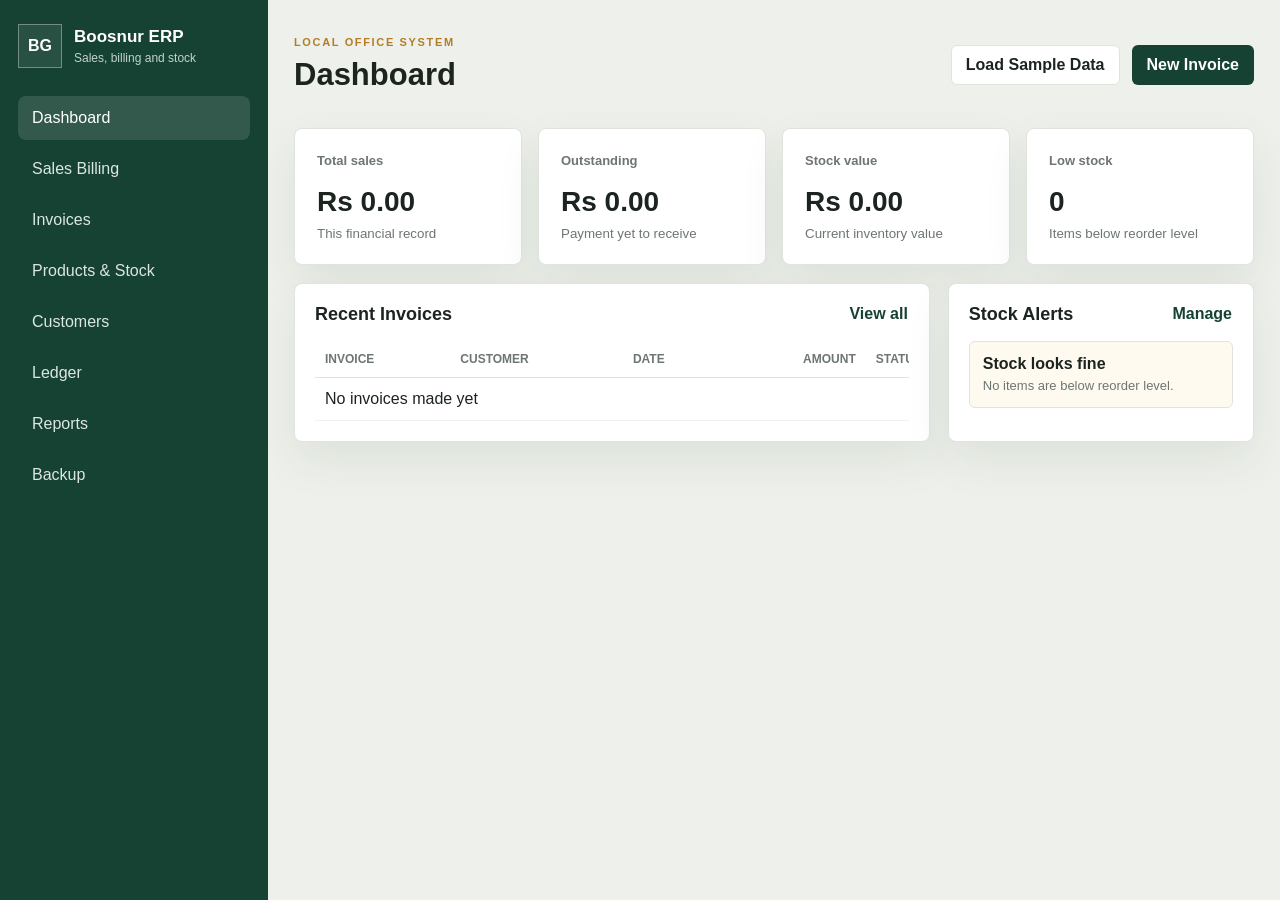
<file: erp.html>
<!DOCTYPE html>
<html lang="en">
<head>
  <meta charset="UTF-8">
  <meta name="viewport" content="width=device-width, initial-scale=1.0">
  <title>Boosnur ERP | Sales Billing</title>
  <link rel="stylesheet" href="erp.css">
</head>
<body>
  <div class="app-shell">
    <aside class="sidebar">
      <a class="erp-brand" href="#dashboard" aria-label="Boosnur ERP dashboard">
        <span class="brand-seal">BG</span>
        <span><strong>Boosnur ERP</strong><small>Sales, billing and stock</small></span>
      </a>
      <nav class="side-nav" aria-label="ERP sections">
        <button class="nav-item active" data-view="dashboard" type="button"><span>Dashboard</span></button>
        <button class="nav-item" data-view="billing" type="button"><span>Sales Billing</span></button>
        <button class="nav-item" data-view="invoices" type="button"><span>Invoices</span></button>
        <button class="nav-item" data-view="products" type="button"><span>Products & Stock</span></button>
        <button class="nav-item" data-view="customers" type="button"><span>Customers</span></button>
        <button class="nav-item" data-view="ledger" type="button"><span>Ledger</span></button>
        <button class="nav-item" data-view="reports" type="button"><span>Reports</span></button>
        <button class="nav-item" data-view="settings" type="button"><span>Backup</span></button>
      </nav>
    </aside>

    <main class="workspace">
      <header class="topbar">
        <div>
          <p class="eyebrow">Local office system</p>
          <h1 id="view-title">Dashboard</h1>
        </div>
        <div class="top-actions">
          <button class="ghost-button" id="seed-demo" type="button">Load Sample Data</button>
          <button class="primary-button" data-open-billing type="button">New Invoice</button>
        </div>
      </header>

      <section class="view active" id="dashboard">
        <div class="metric-grid">
          <article class="metric"><span>Total sales</span><strong id="metric-sales">Rs 0.00</strong><small>This financial record</small></article>
          <article class="metric"><span>Outstanding</span><strong id="metric-due">Rs 0.00</strong><small>Payment yet to receive</small></article>
          <article class="metric"><span>Stock value</span><strong id="metric-stock">Rs 0.00</strong><small>Current inventory value</small></article>
          <article class="metric"><span>Low stock</span><strong id="metric-low">0</strong><small>Items below reorder level</small></article>
        </div>

        <div class="dashboard-grid">
          <section class="panel">
            <div class="panel-head">
              <h2>Recent Invoices</h2>
              <button class="text-button" data-switch-view="invoices" type="button">View all</button>
            </div>
            <div class="table-wrap">
              <table>
                <thead><tr><th>Invoice</th><th>Customer</th><th>Date</th><th class="num">Amount</th><th>Status</th></tr></thead>
                <tbody id="recent-invoices"></tbody>
              </table>
            </div>
          </section>

          <section class="panel">
            <div class="panel-head">
              <h2>Stock Alerts</h2>
              <button class="text-button" data-switch-view="products" type="button">Manage</button>
            </div>
            <div id="stock-alerts" class="alert-list"></div>
          </section>
        </div>
      </section>

      <section class="view" id="billing">
        <form class="invoice-layout" id="invoice-form">
          <section class="panel invoice-main">
            <div class="panel-head">
              <h2>Sales Invoice</h2>
              <span class="invoice-no" id="invoice-number">INV-0001</span>
            </div>

            <div class="form-grid">
              <label>
                <span>Customer</span>
                <select id="invoice-customer" required></select>
              </label>
              <label>
                <span>Invoice date</span>
                <input id="invoice-date" type="date" required>
              </label>
              <label>
                <span>GST / Tax %</span>
                <input id="invoice-tax" type="number" min="0" step="0.01" value="0">
              </label>
              <label>
                <span>Payment status</span>
                <select id="invoice-status">
                  <option value="Paid">Paid</option>
                  <option value="Part Paid">Part Paid</option>
                  <option value="Unpaid">Unpaid</option>
                </select>
              </label>
            </div>

            <div class="line-entry">
              <select id="line-product"></select>
              <input id="line-qty" type="number" min="0.01" step="0.01" placeholder="Qty">
              <input id="line-rate" type="number" min="0" step="0.01" placeholder="Rate">
              <button class="secondary-button" id="add-line" type="button">Add Item</button>
            </div>

            <div class="table-wrap">
              <table>
                <thead><tr><th>Product</th><th class="num">Qty</th><th class="num">Rate</th><th class="num">Amount</th><th></th></tr></thead>
                <tbody id="invoice-lines"></tbody>
              </table>
            </div>

            <label class="notes-field">
              <span>Notes</span>
              <textarea id="invoice-notes" rows="3" placeholder="Packing, transport, bank or delivery notes"></textarea>
            </label>
          </section>

          <aside class="panel invoice-summary">
            <h2>Bill Summary</h2>
            <dl>
              <div><dt>Subtotal</dt><dd id="sum-subtotal">Rs 0.00</dd></div>
              <div><dt>Tax</dt><dd id="sum-tax">Rs 0.00</dd></div>
              <div class="total"><dt>Total</dt><dd id="sum-total">Rs 0.00</dd></div>
            </dl>
            <label>
              <span>Amount received</span>
              <input id="invoice-paid" type="number" min="0" step="0.01" value="0">
            </label>
            <div class="balance-row"><span>Balance due</span><strong id="sum-balance">Rs 0.00</strong></div>
            <button class="primary-button full" type="submit">Save Invoice</button>
            <button class="ghost-button full" id="clear-invoice" type="button">Clear Bill</button>
          </aside>
        </form>
      </section>

      <section class="view" id="invoices">
        <section class="panel">
          <div class="panel-head">
            <h2>Invoice Register</h2>
            <input class="search" id="invoice-search" type="search" placeholder="Search invoices">
          </div>
          <div class="table-wrap">
            <table>
              <thead><tr><th>Invoice</th><th>Date</th><th>Customer</th><th class="num">Total</th><th class="num">Due</th><th>Status</th><th></th></tr></thead>
              <tbody id="invoice-table"></tbody>
            </table>
          </div>
        </section>
      </section>

      <section class="view" id="products">
        <div class="two-column">
          <section class="panel">
            <div class="panel-head"><h2>Add Product</h2></div>
            <form id="product-form" class="stack-form">
              <label><span>Product name</span><input id="product-name" required placeholder="Tomato seed"></label>
              <label><span>SKU / Code</span><input id="product-sku" placeholder="TS-001"></label>
              <label><span>Unit</span><input id="product-unit" value="kg"></label>
              <label><span>Selling rate</span><input id="product-rate" type="number" min="0" step="0.01" required></label>
              <label><span>Opening stock</span><input id="product-stock" type="number" min="0" step="0.01" value="0"></label>
              <label><span>Reorder level</span><input id="product-reorder" type="number" min="0" step="0.01" value="5"></label>
              <button class="primary-button" type="submit">Save Product</button>
            </form>
          </section>
          <section class="panel">
            <div class="panel-head"><h2>Stock Register</h2><input class="search" id="product-search" type="search" placeholder="Search stock"></div>
            <div class="table-wrap">
              <table>
                <thead><tr><th>Product</th><th>SKU</th><th class="num">Stock</th><th class="num">Rate</th><th class="num">Value</th><th></th></tr></thead>
                <tbody id="product-table"></tbody>
              </table>
            </div>
          </section>
        </div>
      </section>

      <section class="view" id="customers">
        <div class="two-column">
          <section class="panel">
            <div class="panel-head"><h2>Add Customer</h2></div>
            <form id="customer-form" class="stack-form">
              <label><span>Customer name</span><input id="customer-name" required placeholder="Buyer or company name"></label>
              <label><span>Phone</span><input id="customer-phone" type="tel"></label>
              <label><span>Email</span><input id="customer-email" type="email"></label>
              <label><span>GSTIN / Tax ID</span><input id="customer-taxid"></label>
              <label><span>Address</span><textarea id="customer-address" rows="3"></textarea></label>
              <button class="primary-button" type="submit">Save Customer</button>
            </form>
          </section>
          <section class="panel">
            <div class="panel-head"><h2>Customer List</h2><input class="search" id="customer-search" type="search" placeholder="Search customers"></div>
            <div class="table-wrap">
              <table>
                <thead><tr><th>Name</th><th>Phone</th><th>Email</th><th>GSTIN</th><th></th></tr></thead>
                <tbody id="customer-table"></tbody>
              </table>
            </div>
          </section>
        </div>
      </section>

      <section class="view" id="ledger">
        <div class="dashboard-grid">
          <section class="panel">
            <div class="panel-head"><h2>Customer Balances</h2></div>
            <div class="table-wrap">
              <table>
                <thead><tr><th>Customer</th><th class="num">Sales</th><th class="num">Received</th><th class="num">Balance</th></tr></thead>
                <tbody id="ledger-table"></tbody>
              </table>
            </div>
          </section>
          <section class="panel">
            <div class="panel-head"><h2>Record Payment</h2></div>
            <form id="payment-form" class="stack-form">
              <label><span>Invoice</span><select id="payment-invoice"></select></label>
              <label><span>Payment date</span><input id="payment-date" type="date" required></label>
              <label><span>Amount</span><input id="payment-amount" type="number" min="0.01" step="0.01" required></label>
              <label><span>Mode</span><select id="payment-mode"><option>Cash</option><option>Bank Transfer</option><option>UPI</option><option>Cheque</option></select></label>
              <button class="primary-button" type="submit">Save Payment</button>
            </form>
          </section>
        </div>
      </section>

      <section class="view" id="reports">
        <div class="metric-grid report-grid">
          <article class="metric"><span>Invoices</span><strong id="report-count">0</strong><small>Total invoices made</small></article>
          <article class="metric"><span>Average bill</span><strong id="report-average">Rs 0.00</strong><small>Sales total divided by bills</small></article>
          <article class="metric"><span>Received</span><strong id="report-received">Rs 0.00</strong><small>Cash collected</small></article>
          <article class="metric"><span>Pending</span><strong id="report-pending">Rs 0.00</strong><small>Receivables</small></article>
        </div>
        <section class="panel">
          <div class="panel-head">
            <h2>Sales by Product</h2>
            <button class="ghost-button" id="export-csv" type="button">Export CSV</button>
          </div>
          <div class="table-wrap">
            <table>
              <thead><tr><th>Product</th><th class="num">Qty sold</th><th class="num">Sales value</th></tr></thead>
              <tbody id="product-sales-table"></tbody>
            </table>
          </div>
        </section>
      </section>

      <section class="view" id="settings">
        <div class="dashboard-grid">
          <section class="panel">
            <div class="panel-head"><h2>Company Details</h2></div>
            <form id="company-form" class="stack-form">
              <label><span>Business name</span><input id="company-name"></label>
              <label><span>Phone</span><input id="company-phone"></label>
              <label><span>Email</span><input id="company-email" type="email"></label>
              <label><span>Address</span><textarea id="company-address" rows="3"></textarea></label>
              <button class="primary-button" type="submit">Save Details</button>
            </form>
          </section>
          <section class="panel">
            <div class="panel-head"><h2>Backup & Restore</h2></div>
            <div class="backup-actions">
              <button class="secondary-button" id="download-backup" type="button">Download Backup</button>
              <label class="file-import">
                <span>Restore Backup</span>
                <input id="restore-backup" type="file" accept="application/json">
              </label>
              <button class="danger-button" id="clear-data" type="button">Clear All Data</button>
            </div>
            <p class="help-text">Data is saved on this computer in this browser. Download a backup regularly before changing browser, laptop, or Windows account.</p>
          </section>
        </div>
      </section>
    </main>
  </div>

  <dialog id="invoice-dialog">
    <div class="dialog-head">
      <h2>Invoice Preview</h2>
      <button class="icon-button" id="close-preview" type="button" aria-label="Close preview">x</button>
    </div>
    <div id="print-area"></div>
    <div class="dialog-actions">
      <button class="ghost-button" id="print-invoice" type="button">Print / Save PDF</button>
    </div>
  </dialog>

  <div class="toast" id="toast" role="status"></div>
  <script src="erp.js"></script>
</body>
</html>
</file>
<file: erp.css>
:root {
  --ink: #1c2420;
  --muted: #6d7671;
  --soft: #f4f5f0;
  --paper: #ffffff;
  --line: #dfe4dc;
  --green: #164233;
  --green-soft: #e8f2ed;
  --gold: #b47d25;
  --danger: #a13b2c;
  --shadow: 0 18px 45px rgba(29, 46, 38, 0.08);
  --radius: 8px;
  --font: Inter, "Segoe UI", Arial, sans-serif;
}

* { box-sizing: border-box; }
html { scroll-behavior: smooth; }
body {
  margin: 0;
  color: var(--ink);
  background: #eef1eb;
  font-family: var(--font);
}
button, input, select, textarea { font: inherit; }
button { cursor: pointer; }

.app-shell { min-height: 100vh; display: grid; grid-template-columns: 268px 1fr; }
.sidebar {
  position: sticky;
  top: 0;
  height: 100vh;
  padding: 24px 18px;
  color: white;
  background: var(--green);
}
.erp-brand { display: flex; align-items: center; gap: 12px; margin-bottom: 28px; color: inherit; text-decoration: none; }
.brand-seal {
  width: 44px;
  height: 44px;
  display: grid;
  place-items: center;
  border: 1px solid rgba(255,255,255,.34);
  background: rgba(255,255,255,.08);
  font-weight: 800;
}
.erp-brand span:last-child { display: grid; gap: 4px; }
.erp-brand strong { font-size: 17px; }
.erp-brand small { color: #c4d2cb; font-size: 12px; }
.side-nav { display: grid; gap: 7px; }
.nav-item {
  width: 100%;
  border: 0;
  padding: 13px 14px;
  color: #dce7e1;
  background: transparent;
  text-align: left;
  border-radius: var(--radius);
}
.nav-item:hover, .nav-item.active { color: white; background: rgba(255,255,255,.12); }

.workspace { padding: 26px; overflow: hidden; }
.topbar {
  min-height: 78px;
  display: flex;
  align-items: center;
  justify-content: space-between;
  gap: 20px;
  margin-bottom: 24px;
}
.eyebrow {
  margin: 0 0 8px;
  color: var(--gold);
  font-size: 11px;
  font-weight: 800;
  letter-spacing: .15em;
  text-transform: uppercase;
}
h1, h2 { margin: 0; }
h1 { font-size: 31px; line-height: 1.2; }
h2 { font-size: 18px; }
.top-actions, .panel-head, .dialog-actions, .backup-actions { display: flex; align-items: center; gap: 12px; }
.top-actions { flex-wrap: wrap; justify-content: flex-end; }

.view { display: none; }
.view.active { display: block; }
.metric-grid { display: grid; grid-template-columns: repeat(4, 1fr); gap: 16px; margin-bottom: 18px; }
.metric {
  min-height: 130px;
  padding: 22px;
  border: 1px solid var(--line);
  border-radius: var(--radius);
  background: var(--paper);
  box-shadow: var(--shadow);
}
.metric span { color: var(--muted); font-size: 13px; font-weight: 700; }
.metric strong { display: block; margin: 18px 0 6px; font-size: 28px; line-height: 1.1; }
.metric small { color: var(--muted); }

.dashboard-grid { display: grid; grid-template-columns: 1.35fr .65fr; gap: 18px; }
.two-column { display: grid; grid-template-columns: 360px 1fr; gap: 18px; align-items: start; }
.panel {
  min-width: 0;
  padding: 20px;
  border: 1px solid var(--line);
  border-radius: var(--radius);
  background: var(--paper);
  box-shadow: var(--shadow);
}
.panel-head { justify-content: space-between; margin-bottom: 16px; }

.primary-button, .secondary-button, .ghost-button, .danger-button, .text-button {
  min-height: 40px;
  border-radius: 6px;
  border: 1px solid transparent;
  padding: 0 14px;
  font-weight: 800;
  white-space: nowrap;
}
.primary-button { color: white; background: var(--green); }
.secondary-button { color: var(--green); border-color: #b7c7bd; background: var(--green-soft); }
.ghost-button { color: var(--ink); border-color: var(--line); background: white; }
.danger-button { color: white; background: var(--danger); }
.text-button { min-height: auto; padding: 0; color: var(--green); background: transparent; }
.full { width: 100%; justify-content: center; }
.icon-button {
  width: 36px;
  height: 36px;
  border: 1px solid var(--line);
  border-radius: 6px;
  background: white;
}

.form-grid { display: grid; grid-template-columns: repeat(4, 1fr); gap: 14px; }
.stack-form { display: grid; gap: 14px; }
label { display: grid; gap: 7px; }
label span {
  color: var(--muted);
  font-size: 12px;
  font-weight: 800;
  text-transform: uppercase;
}
input, select, textarea {
  width: 100%;
  border: 1px solid #cfd8d1;
  border-radius: 6px;
  padding: 10px 11px;
  color: var(--ink);
  background: white;
}
textarea { resize: vertical; }
input:focus, select:focus, textarea:focus { outline: 2px solid #b9d5c7; border-color: var(--green); }
.search { max-width: 260px; }

.invoice-layout { display: grid; grid-template-columns: 1fr 320px; gap: 18px; align-items: start; }
.invoice-no {
  padding: 7px 10px;
  color: var(--green);
  border-radius: 6px;
  background: var(--green-soft);
  font-weight: 800;
}
.line-entry { display: grid; grid-template-columns: 1fr 110px 130px 115px; gap: 10px; margin: 18px 0; }
.notes-field { margin-top: 16px; }
.invoice-summary { position: sticky; top: 26px; display: grid; gap: 16px; }
dl { margin: 0; display: grid; gap: 10px; }
dl div, .balance-row {
  display: flex;
  align-items: center;
  justify-content: space-between;
  gap: 12px;
}
dt, .balance-row span { color: var(--muted); }
dd { margin: 0; font-weight: 800; }
.total {
  margin-top: 8px;
  padding-top: 14px;
  border-top: 1px solid var(--line);
  font-size: 20px;
}
.balance-row {
  padding: 14px;
  border-radius: 6px;
  background: var(--soft);
}

.table-wrap { width: 100%; overflow-x: auto; }
table { width: 100%; border-collapse: collapse; min-width: 680px; }
th {
  padding: 11px 10px;
  color: var(--muted);
  border-bottom: 1px solid var(--line);
  font-size: 12px;
  text-align: left;
  text-transform: uppercase;
}
td { padding: 12px 10px; border-bottom: 1px solid #edf0eb; vertical-align: middle; }
.num { text-align: right; }
.status {
  display: inline-flex;
  align-items: center;
  min-height: 26px;
  padding: 0 9px;
  border-radius: 999px;
  color: var(--green);
  background: var(--green-soft);
  font-size: 12px;
  font-weight: 800;
}
.status.due { color: #8d4b12; background: #fff0d6; }
.status.low { color: var(--danger); background: #fce2dd; }
.row-actions { display: flex; justify-content: flex-end; gap: 7px; }
.mini-button {
  min-height: 30px;
  border: 1px solid var(--line);
  border-radius: 6px;
  padding: 0 9px;
  color: var(--green);
  background: white;
  font-weight: 800;
}
.alert-list { display: grid; gap: 10px; }
.alert-item {
  padding: 13px;
  border: 1px solid var(--line);
  border-radius: 6px;
  background: #fffaf0;
}
.alert-item strong { display: block; margin-bottom: 3px; }
.alert-item span { color: var(--muted); font-size: 13px; }

.file-import {
  min-height: 42px;
  display: inline-flex;
  align-items: center;
  justify-content: center;
  border: 1px solid #b7c7bd;
  border-radius: 6px;
  padding: 0 14px;
  color: var(--green);
  background: var(--green-soft);
  font-weight: 800;
}
.file-import span { color: inherit; font-size: 14px; text-transform: none; }
.file-import input { display: none; }
.help-text { color: var(--muted); line-height: 1.6; }

dialog {
  width: min(880px, calc(100vw - 32px));
  border: 0;
  border-radius: var(--radius);
  padding: 0;
  box-shadow: 0 28px 80px rgba(0,0,0,.24);
}
dialog::backdrop { background: rgba(12, 28, 22, .45); }
.dialog-head, .dialog-actions { padding: 16px 18px; border-bottom: 1px solid var(--line); display: flex; align-items: center; justify-content: space-between; }
.dialog-actions { border-top: 1px solid var(--line); border-bottom: 0; justify-content: flex-end; }
#print-area { padding: 24px; }
.print-invoice { color: #111; background: white; }
.print-head { display: flex; justify-content: space-between; gap: 20px; border-bottom: 2px solid #111; padding-bottom: 18px; margin-bottom: 20px; }
.print-head h2 { font-size: 26px; }
.print-meta { text-align: right; }
.print-grid { display: grid; grid-template-columns: 1fr 1fr; gap: 18px; margin-bottom: 18px; }
.print-box { border: 1px solid #aaa; padding: 12px; }
.print-box strong { display: block; margin-bottom: 6px; }
.print-total { width: min(320px, 100%); margin-left: auto; display: grid; gap: 8px; }
.print-total div { display: flex; justify-content: space-between; }

.toast {
  position: fixed;
  right: 22px;
  bottom: 22px;
  max-width: 360px;
  padding: 13px 15px;
  border-radius: 6px;
  color: white;
  background: var(--green);
  box-shadow: var(--shadow);
  opacity: 0;
  pointer-events: none;
  transform: translateY(12px);
  transition: .2s ease;
}
.toast.show { opacity: 1; transform: none; }

@media (max-width: 1050px) {
  .app-shell { grid-template-columns: 1fr; }
  .sidebar { position: static; height: auto; }
  .side-nav { grid-template-columns: repeat(4, 1fr); }
  .dashboard-grid, .two-column, .invoice-layout { grid-template-columns: 1fr; }
  .invoice-summary { position: static; }
  .metric-grid { grid-template-columns: repeat(2, 1fr); }
  .form-grid { grid-template-columns: repeat(2, 1fr); }
}

@media (max-width: 680px) {
  .workspace { padding: 16px; }
  .topbar { align-items: flex-start; flex-direction: column; }
  .top-actions { width: 100%; justify-content: stretch; }
  .top-actions button { flex: 1; }
  .side-nav { grid-template-columns: repeat(2, 1fr); }
  .metric-grid, .form-grid { grid-template-columns: 1fr; }
  .line-entry { grid-template-columns: 1fr; }
  .panel { padding: 16px; }
  .panel-head { align-items: flex-start; flex-direction: column; }
  .search { max-width: none; }
  .backup-actions { align-items: stretch; flex-direction: column; }
}

@media print {
  body * { visibility: hidden; }
  #print-area, #print-area * { visibility: visible; }
  #print-area { position: absolute; inset: 0; padding: 0; }
  dialog { position: static; width: auto; box-shadow: none; }
}
</file>
